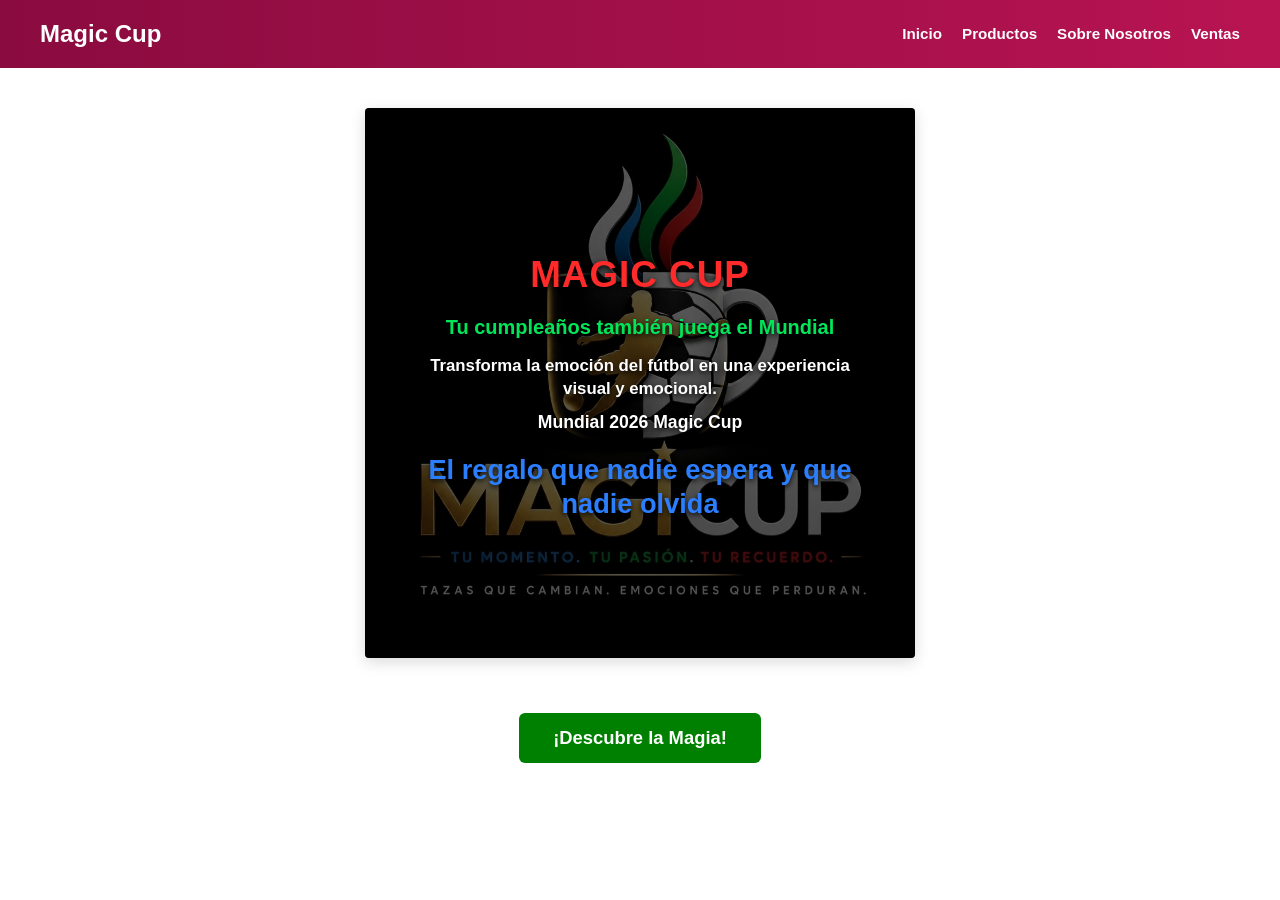
<file: index.html>
<!DOCTYPE html>
<html lang="es">
<head>
    <meta charset="UTF-8">
    <meta name="viewport" content="width=device-width, initial-scale=1.0">
    <title>Inicio - Magic Cup</title>
    <link rel="stylesheet" href="styles.css">
    <link rel="stylesheet" href="https://cdnjs.cloudflare.com/ajax/libs/font-awesome/6.4.0/css/all.min.css">
</head>
<body style="background-color: #ffffff; margin: 0; font-family: Arial, Helvetica, sans-serif;">

    <!-- BARRA DE NAVEGACIÓN -->
    <header class="navbar">
        <div class="logo">Magic Cup</div>
        <nav>
            <ul>
                <li><a href="index.html">Inicio</a></li>
                <li><a href="productos.html">Productos</a></li>
                <li><a href="nosotros.html">Sobre Nosotros</a></li>
                <li><a href="ventas.html">Ventas</a></li>
            </ul>
        </nav>
    </header>

    <!-- ÁREA PRINCIPAL CON FONDO BLANCO -->
    <main style="padding: 40px 15px; display: flex; flex-direction: column; align-items: center; justify-content: center; min-height: 80vh;">
        
        <!-- CUADRO NEGRO CENTRAL -->
        <div style="position: relative; width: 550px; max-width: 95vw; height: 550px; max-height: 95vw; background-color: #000000; border-radius: 4px; overflow: hidden; display: flex; align-items: center; justify-content: center; box-shadow: 0 4px 15px rgba(0,0,0,0.15);">
            
            <!-- IMAGEN CON OPACIDAD ATENUADA (opacity: 0.35) -->
            <img src="img/magiccup.png" alt="Magic Cup" style="position: absolute; top: 0; left: 0; width: 100%; height: 100%; object-fit: contain; opacity: 0.35; z-index: 1;">
            
            <!-- TEXTOS SUPERPUESTOS CON SOMBRA PARA MAYOR LEGIBILIDAD -->
            <div style="position: relative; z-index: 2; text-align: center; padding: 20px; width: 100%; box-sizing: border-box; text-shadow: 0 2px 5px rgba(0, 0, 0, 0.9);">
                <h1 style="color: #ff2a2a; font-size: 2.3rem; font-weight: 800; margin: 0 0 6px 0; letter-spacing: 1px;">MAGIC CUP</h1>
                
                <h2 style="color: #00e65a; font-size: 1.25rem; font-weight: 700; margin: 0 0 12px 0;">Tu cumpleaños también juega el Mundial</h2>
                
                <p style="color: #ffffff; font-size: 1.05rem; font-weight: 700; max-width: 440px; margin: 0 auto 8px auto; line-height: 1.35;">
                    Transforma la emoción del fútbol en una experiencia visual y emocional.
                </p>
                
                <p style="color: #ffffff; font-size: 1.1rem; font-weight: 700; margin: 0 auto 16px auto;">
                    Mundial 2026 Magic Cup
                </p>
                
                <h3 style="color: #2b7fff; font-size: 1.7rem; font-weight: 800; max-width: 440px; margin: 0 auto; line-height: 1.25;">
                    El regalo que nadie espera y que nadie olvida
                </h3>
            </div>
        </div>

        <!-- BOTÓN VERDE DEBAJO DEL RECUADRO -->
        <div style="margin-top: 30px; text-align: center;">
            <a href="productos.html" style="text-decoration: none;">
                <button class="btn-green" style="padding: 14px 34px; font-size: 1.15rem; border-radius: 6px; cursor: pointer; border: none; font-weight: bold; background-color: #008000; color: #ffffff;">
                    ¡Descubre la Magia!
                </button>
            </a>
        </div>

    </main>

</body>
</html>
</file>
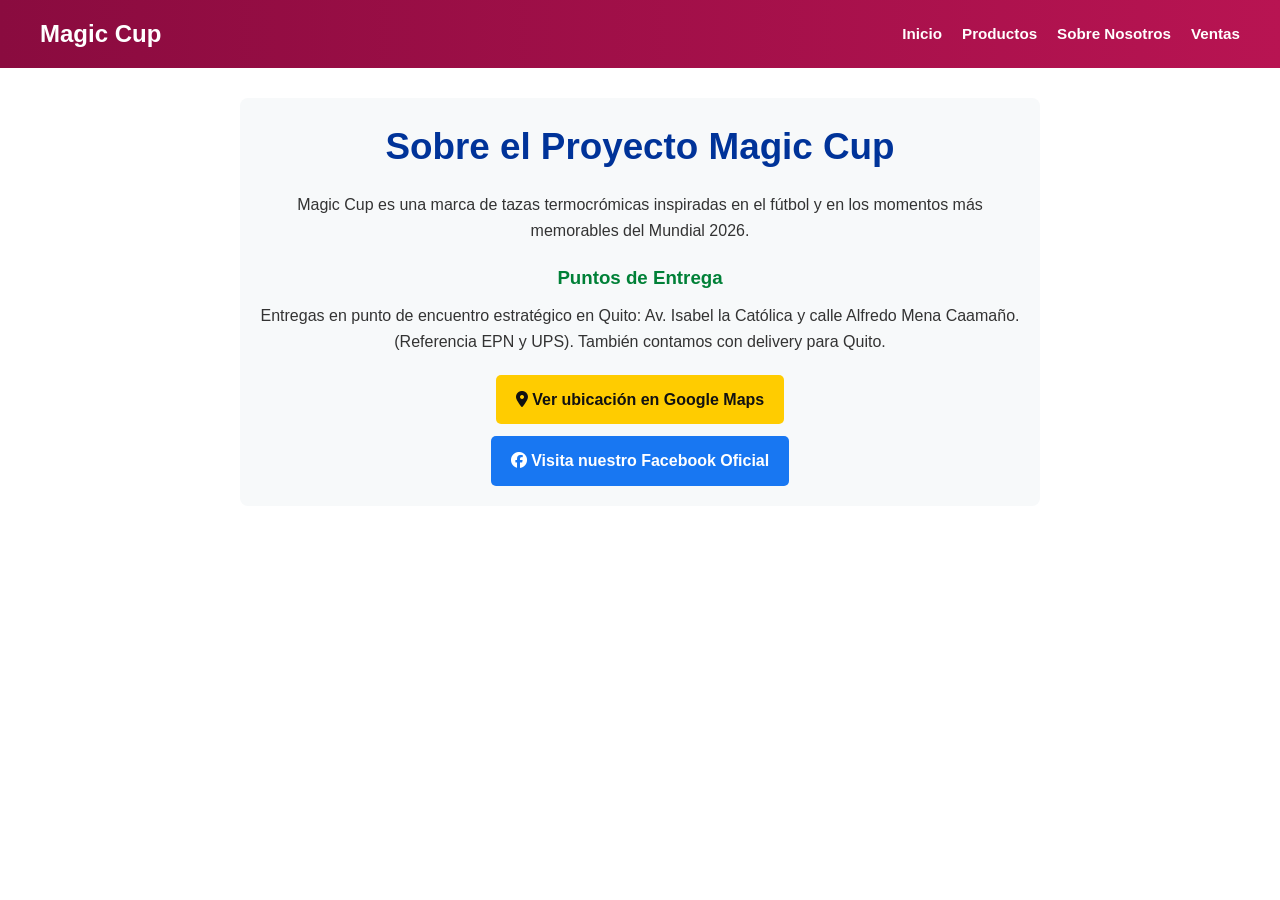
<file: nosotros.html>
<!DOCTYPE html>
<html lang="es">
<head>
    <meta charset="UTF-8">
    <meta name="viewport" content="width=device-width, initial-scale=1.0">
    <title>Sobre Nosotros - Magic Cup</title>
    <link rel="stylesheet" href="styles.css">
    <link rel="stylesheet" href="https://cdnjs.cloudflare.com/ajax/libs/font-awesome/6.4.0/css/all.min.css">
</head>
<body>

    <!-- BARRA DE NAVEGACIÓN -->
    <header class="navbar">
        <div class="logo">Magic Cup</div>
        <nav>
            <ul>
                <li><a href="index.html">Inicio</a></li>
                <li><a href="productos.html">Productos</a></li>
                <li><a href="nosotros.html">Sobre Nosotros</a></li>
                <li><a href="ventas.html">Ventas</a></li>
            </ul>
        </nav>
    </header>

    <!-- SECCIÓN SOBRE NOSOTROS -->
    <section class="section-container bg-light">
        <h2 class="section-title">Sobre el Proyecto Magic Cup</h2>
        <p class="text-center">Magic Cup es una marca de tazas termocrómicas inspiradas en el fútbol y en los momentos más memorables del Mundial 2026.</p>
        
        <div class="points-of-delivery text-center">
            <h3 class="title-green" style="margin-top: 20px;">Puntos de Entrega</h3>
            <p>Entregas en punto de encuentro estratégico en Quito: Av. Isabel la Católica y calle Alfredo Mena Caamaño. (Referencia EPN y UPS). También contamos con delivery para Quito.</p>
            
            <div class="btn-group-vertical">
                <a href="https://www.google.com/maps?q=Av.+Isabel+la+Cat%C3%B3lica+y+Alfredo+Mena+Caama%C3%B1o,+Quito" target="_blank" rel="noopener noreferrer" class="btn btn-yellow">
                    <i class="fa-solid fa-location-dot"></i> Ver ubicación en Google Maps
                </a>

                <a href="https://www.facebook.com/people/Magic-Cup-2026/61590181636372/" target="_blank" rel="noopener noreferrer" class="btn btn-blue">
                    <i class="fa-brands fa-facebook"></i> Visita nuestro Facebook Oficial
                </a>
            </div>
        </div>
    </section>

</body>
</html>
</file>
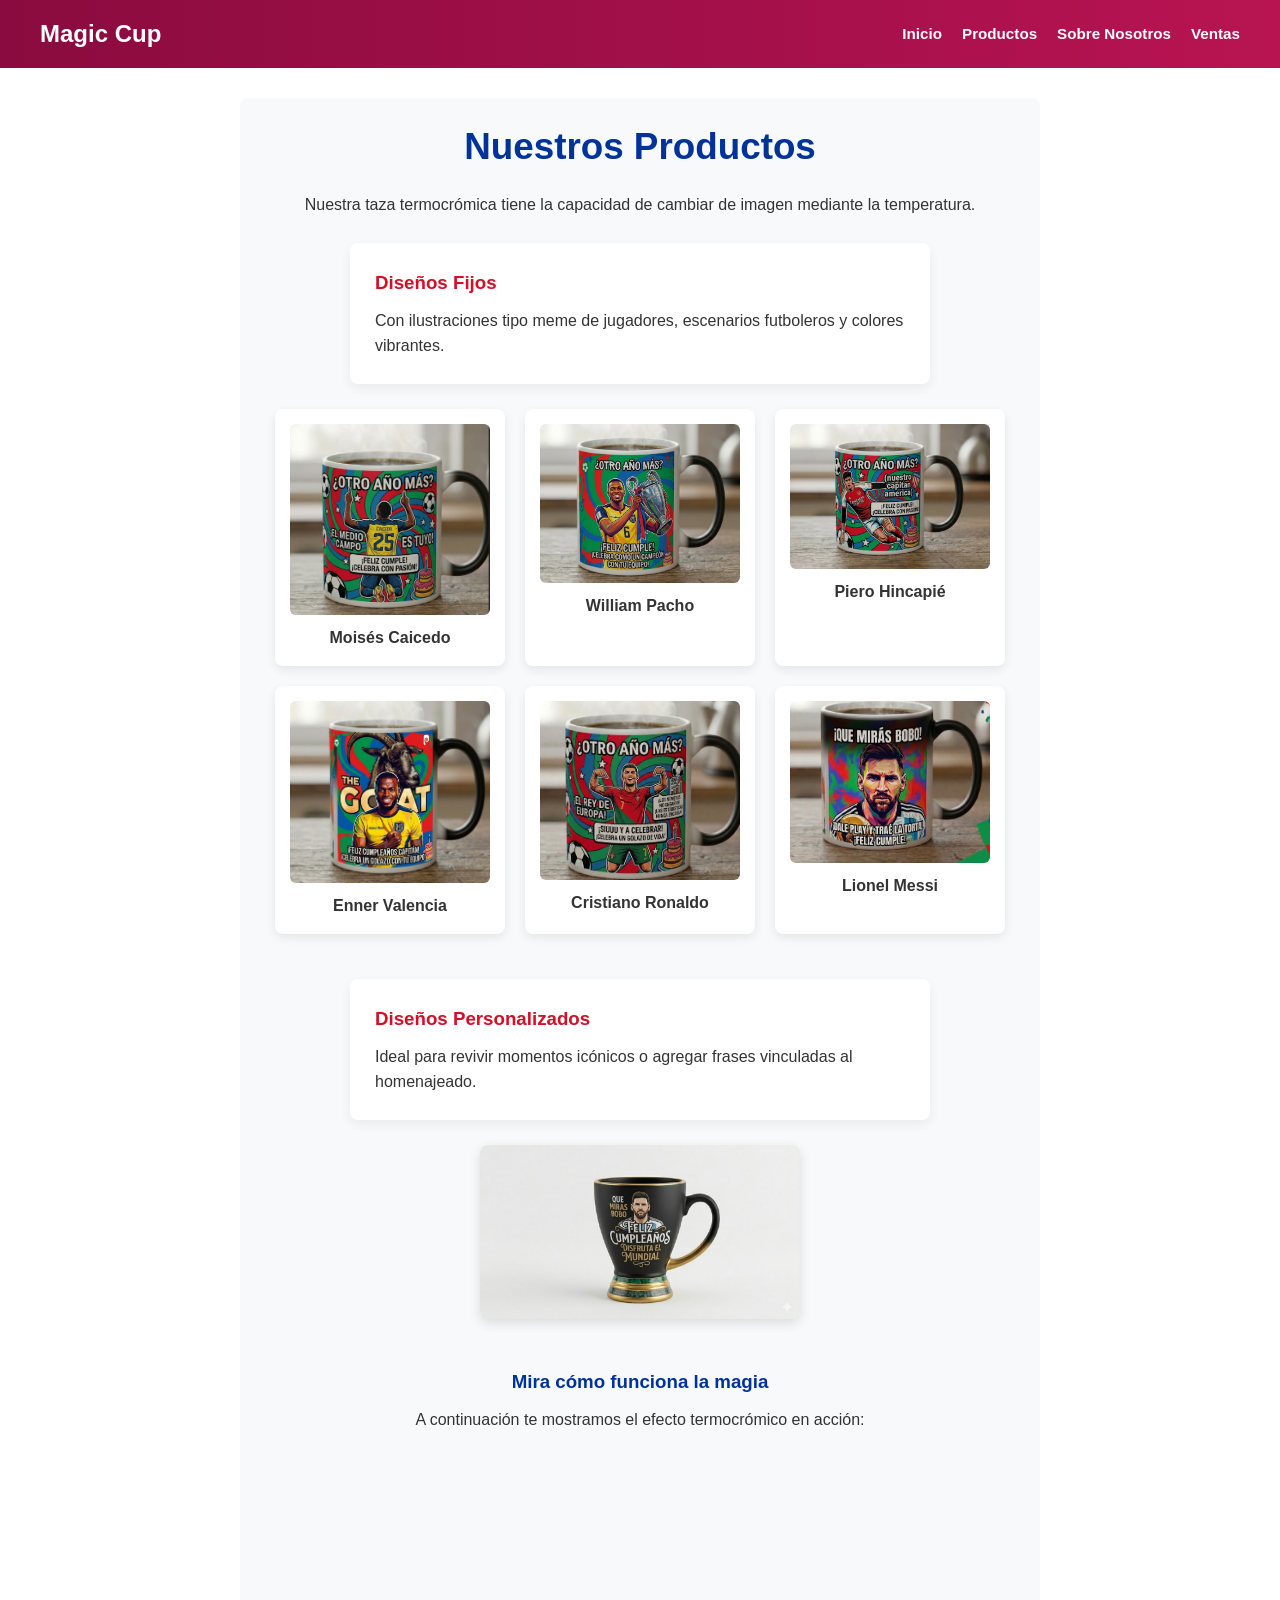
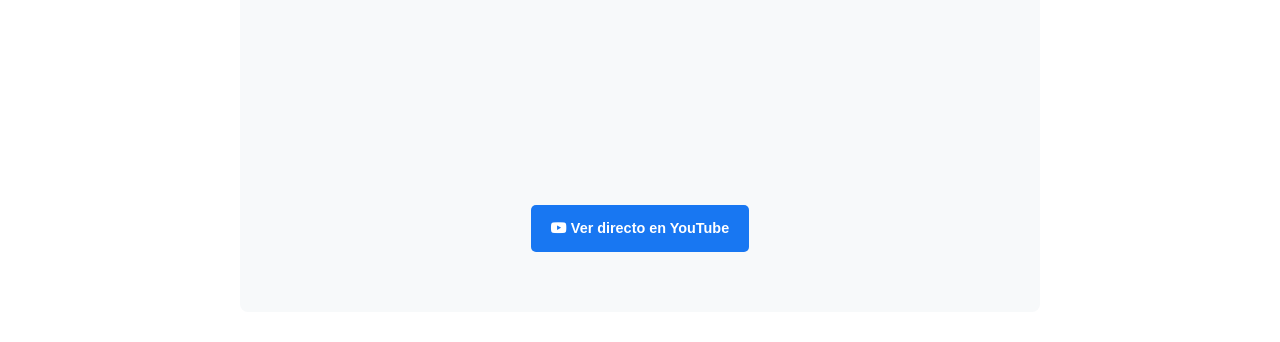
<file: productos.html>
<!DOCTYPE html>
<html lang="es">
<head>
    <meta charset="UTF-8">
    <meta name="viewport" content="width=device-width, initial-scale=1.0">
    <title>Productos - Magic Cup</title>
    <link rel="stylesheet" href="styles.css">
    <link rel="stylesheet" href="https://cdnjs.cloudflare.com/ajax/libs/font-awesome/6.4.0/css/all.min.css">
</head>
<body>

    <!-- BARRA DE NAVEGACIÓN -->
    <header class="navbar">
        <div class="logo">Magic Cup</div>
        <nav>
            <ul>
                <li><a href="index.html">Inicio</a></li>
                <li><a href="productos.html">Productos</a></li>
                <li><a href="nosotros.html">Sobre Nosotros</a></li>
                <li><a href="ventas.html">Ventas</a></li>
            </ul>
        </nav>
    </header>

    <!-- SECCIÓN PRODUCTOS -->
    <section class="section-container bg-light">
        <h2 class="section-title">Nuestros Productos</h2>
        <p class="text-center">Nuestra taza termocrómica tiene la capacidad de cambiar de imagen mediante la temperatura.</p>
        
        <!-- ENCABEZADO DISEÑOS FIJOS -->
        <div class="card card-white">
            <h3 class="title-red">Diseños Fijos</h3>
            <p>Con ilustraciones tipo meme de jugadores, escenarios futboleros y colores vibrantes.</p>
        </div>

        <!-- CUADRÍCULA DE TAZAS FIJAS (Estilos inline para no tocar styles.css) -->
        <div style="display: flex; flex-wrap: wrap; justify-content: center; gap: 20px; margin: 25px 0;">
            <div style="background: #ffffff; padding: 15px; border-radius: 8px; text-align: center; box-shadow: 0 4px 10px rgba(0,0,0,0.08); width: 230px;">
                <img src="img/moises.jpeg" alt="Taza Moisés Caicedo" style="width: 100%; border-radius: 6px; display: block;">
                <p style="margin-top: 10px; font-weight: bold; color: #333;">Moisés Caicedo</p>
            </div>
            
            <div style="background: #ffffff; padding: 15px; border-radius: 8px; text-align: center; box-shadow: 0 4px 10px rgba(0,0,0,0.08); width: 230px;">
                <img src="img/pacho.jpeg" alt="Taza William Pacho" style="width: 100%; border-radius: 6px; display: block;">
                <p style="margin-top: 10px; font-weight: bold; color: #333;">William Pacho</p>
            </div>

            <div style="background: #ffffff; padding: 15px; border-radius: 8px; text-align: center; box-shadow: 0 4px 10px rgba(0,0,0,0.08); width: 230px;">
                <img src="img/hincapie.jpeg" alt="Taza Piero Hincapié" style="width: 100%; border-radius: 6px; display: block;">
                <p style="margin-top: 10px; font-weight: bold; color: #333;">Piero Hincapié</p>
            </div>

            <div style="background: #ffffff; padding: 15px; border-radius: 8px; text-align: center; box-shadow: 0 4px 10px rgba(0,0,0,0.08); width: 230px;">
                <img src="img/eneer.jpeg" alt="Taza Enner Valencia" style="width: 100%; border-radius: 6px; display: block;">
                <p style="margin-top: 10px; font-weight: bold; color: #333;">Enner Valencia</p>
            </div>

            <div style="background: #ffffff; padding: 15px; border-radius: 8px; text-align: center; box-shadow: 0 4px 10px rgba(0,0,0,0.08); width: 230px;">
                <img src="img/cr7.jpeg" alt="Taza Cristiano Ronaldo" style="width: 100%; border-radius: 6px; display: block;">
                <p style="margin-top: 10px; font-weight: bold; color: #333;">Cristiano Ronaldo</p>
            </div>

            <div style="background: #ffffff; padding: 15px; border-radius: 8px; text-align: center; box-shadow: 0 4px 10px rgba(0,0,0,0.08); width: 230px;">
                <img src="img/messinormal.jpeg" alt="Taza Lionel Messi" style="width: 100%; border-radius: 6px; display: block;">
                <p style="margin-top: 10px; font-weight: bold; color: #333;">Lionel Messi</p>
            </div>
        </div>

        <!-- ENCABEZADO DISEÑOS PERSONALIZADOS -->
        <div class="card card-white" style="margin-top: 45px;">
            <h3 class="title-red">Diseños Personalizados</h3>
            <p>Ideal para revivir momentos icónicos o agregar frases vinculadas al homenajeado.</p>
        </div>

        <!-- TAZA DE CUMPLEAÑOS MESSI -->
        <div style="text-align: center; margin: 25px auto;">
            <img src="img/messi.jpeg" alt="Taza Personalizada Messi Cumpleaños" style="max-width: 320px; width: 100%; border-radius: 8px; box-shadow: 0 4px 12px rgba(0,0,0,0.12); display: inline-block;">
        </div>

        <!-- DEMOSTRACIÓN EN VIDEO -->
        <div class="video-container" style="text-align: center; margin-top: 40px;">
            <h3 class="title-blue">Mira cómo funciona la magia</h3>
            <p>A continuación te mostramos el efecto termocrómico en acción:</p>
            
            <div style="margin-top: 20px;">
                <iframe width="560" height="315" 
                    src="https://www.youtube.com/embed/OBNXsPs7wnk" 
                    title="Demostración Magic Cup" 
                    frameborder="0" 
                    allow="accelerometer; autoplay; clipboard-write; encrypted-media; gyroscope; picture-in-picture; web-share" 
                    allowfullscreen
                    style="border-radius: 8px; max-width: 100%;">
                </iframe>
            </div>

            <div style="margin-top: 15px;">
                <a href="https://youtu.be/OBNXsPs7wnk" target="_blank" rel="noopener noreferrer" class="btn btn-blue" style="font-size: 0.9rem;">
                    <i class="fa-brands fa-youtube"></i> Ver directo en YouTube
                </a>
            </div>
        </div>
    </section>

</body>
</html>
</file>
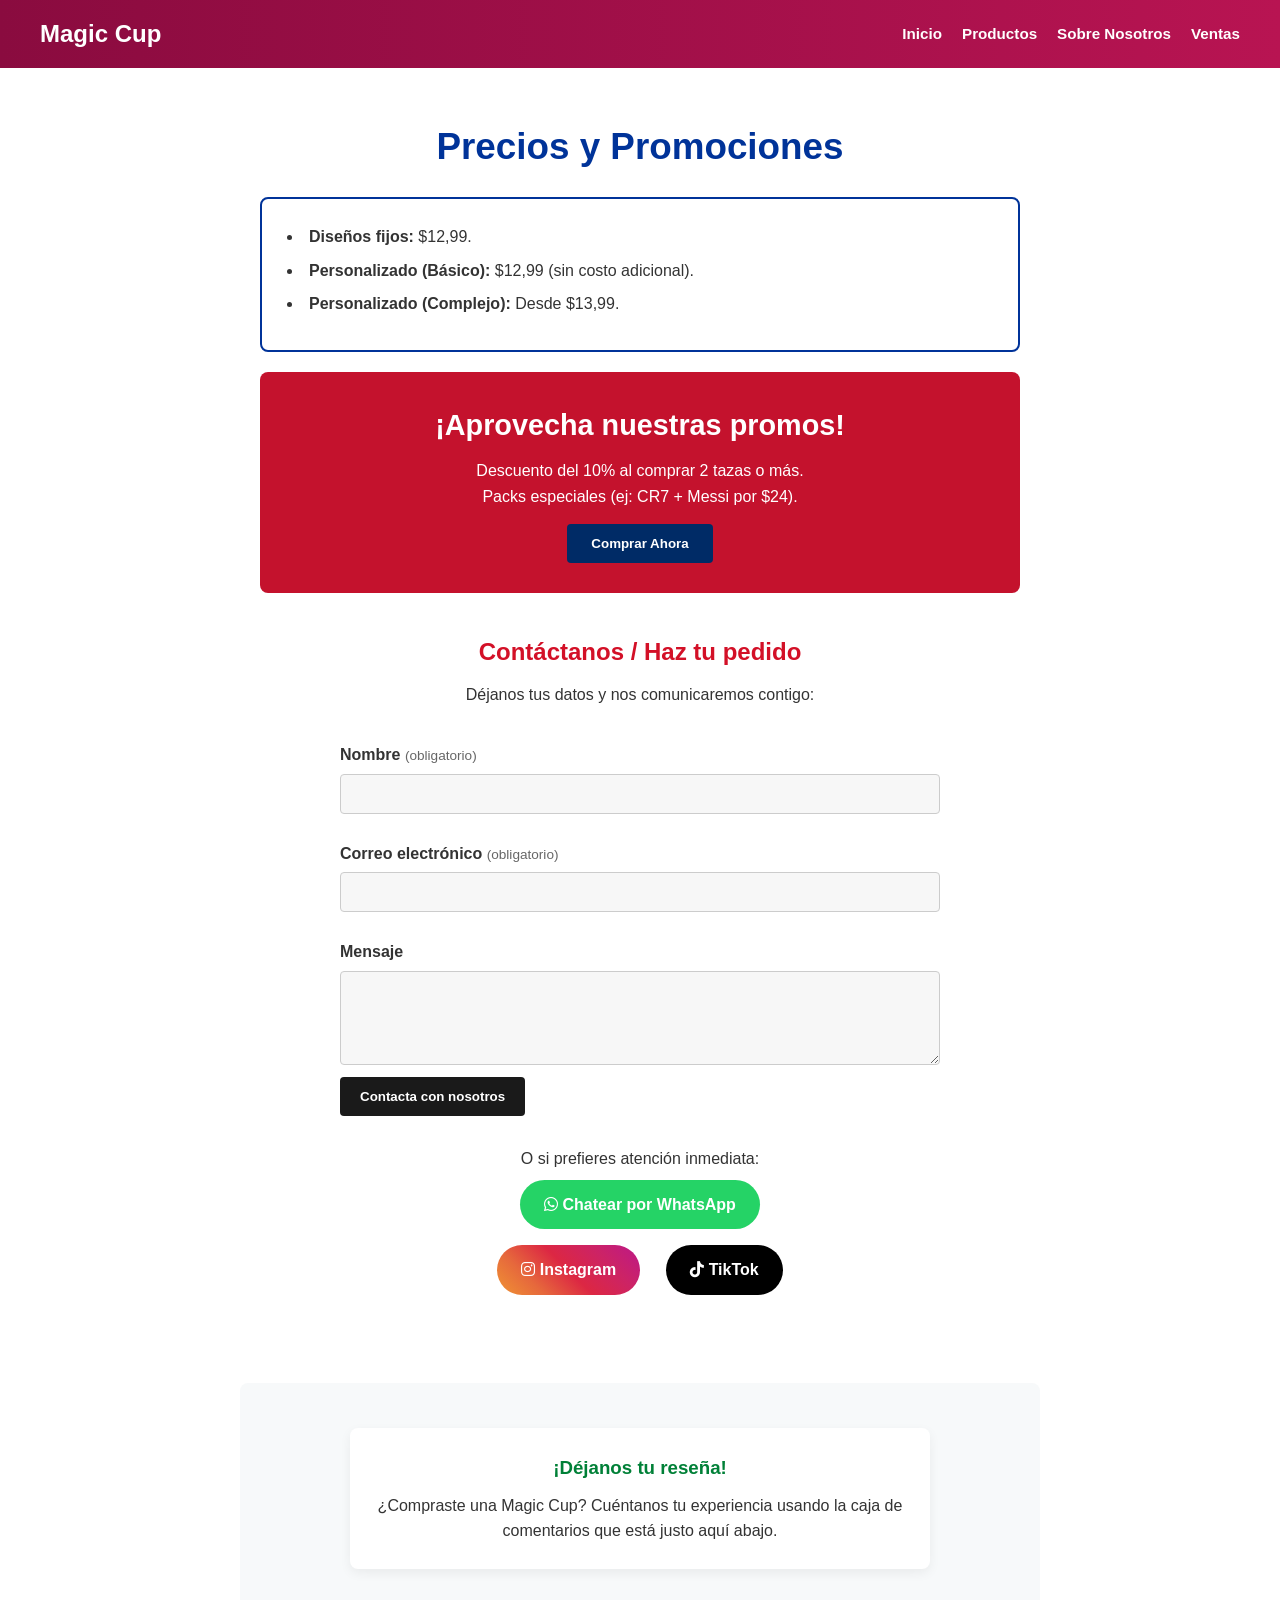
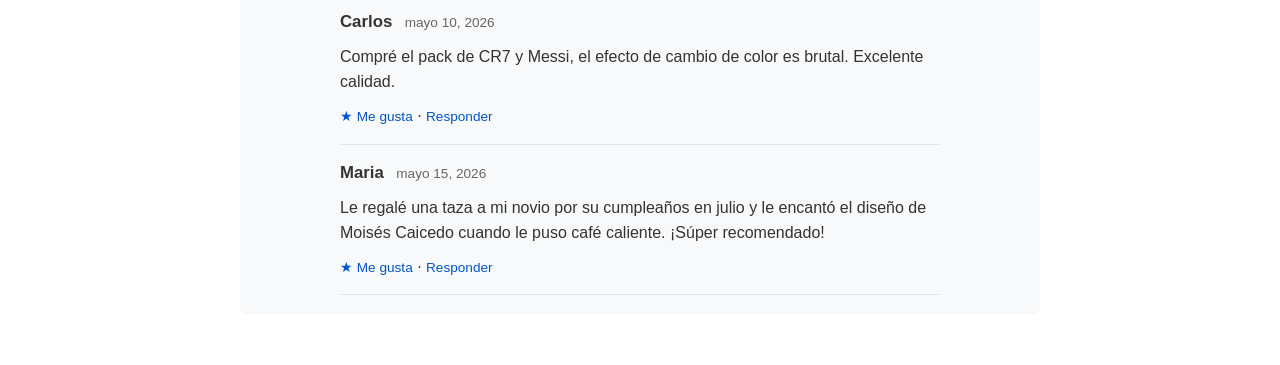
<file: ventas.html>
<!DOCTYPE html>
<html lang="es">
<head>
    <meta charset="UTF-8">
    <meta name="viewport" content="width=device-width, initial-scale=1.0">
    <title>Ventas - Magic Cup</title>
    <link rel="stylesheet" href="styles.css">
    <link rel="stylesheet" href="https://cdnjs.cloudflare.com/ajax/libs/font-awesome/6.4.0/css/all.min.css">
</head>
<body>

    <!-- BARRA DE NAVEGACIÓN -->
    <header class="navbar">
        <div class="logo">Magic Cup</div>
        <nav>
            <ul>
                <li><a href="index.html">Inicio</a></li>
                <li><a href="productos.html">Productos</a></li>
                <li><a href="nosotros.html">Sobre Nosotros</a></li>
                <li><a href="ventas.html">Ventas</a></li>
            </ul>
        </nav>
    </header>

    <!-- SECCIÓN VENTAS -->
    <section class="section-container">
        <h2 class="section-title">Precios y Promociones</h2>
        <div class="pricing-card">
            <ul>
                <li><strong>Diseños fijos:</strong> $12,99.</li>
                <li><strong>Personalizado (Básico):</strong> $12,99 (sin costo adicional).</li>
                <li><strong>Personalizado (Complejo):</strong> Desde $13,99.</li>
            </ul>
        </div>

        <div class="promo-card">
            <h3>¡Aprovecha nuestras promos!</h3>
            <p>Descuento del 10% al comprar 2 tazas o más.</p>
            <p>Packs especiales (ej: CR7 + Messi por $24).</p>
            <a href="https://api.whatsapp.com/send/?phone=59396189659&text=Hola%2C+me+interesa+comprar+una+Magic+Cup&type=phone_number&app_absent=0" target="_blank" rel="noopener noreferrer">
                <button class="btn-dark-blue">Comprar Ahora</button>
            </a>
        </div>

        <!-- FORMULARIO DE CONTACTO -->
        <div class="contact-section">
            <h2 class="title-red text-center">Contáctanos / Haz tu pedido</h2>
            <p class="text-center">Déjanos tus datos y nos comunicaremos contigo:</p>
            
            <form class="contact-form">
                <label for="nombre">Nombre <span>(obligatorio)</span></label>
                <input type="text" id="nombre" name="nombre" required>

                <label for="email">Correo electrónico <span>(obligatorio)</span></label>
                <input type="email" id="email" name="email" required>

                <label for="mensaje">Mensaje</label>
                <textarea id="mensaje" name="mensaje" rows="4"></textarea>

                <button type="submit" class="btn-black">Contacta con nosotros</button>
            </form>
        </div>

        <!-- REDES SOCIALES Y CONTACTO DIRECTO -->
        <div class="direct-contact text-center">
            <p>O si prefieres atención inmediata:</p>
            
            <a href="https://api.whatsapp.com/send/?phone=593996189659&text=Hola%2C+me+interesa+comprar+una+Magic+Cup&type=phone_number&app_absent=0" target="_blank" rel="noopener noreferrer" class="btn-social btn-whatsapp">
                <i class="fa-brands fa-whatsapp"></i> Chatear por WhatsApp
            </a>

            <div class="social-row">
                <a href="https://www.instagram.com/magic_cup2026" target="_blank" rel="noopener noreferrer" class="btn-social btn-instagram">
                    <i class="fa-brands fa-instagram"></i> Instagram
                </a>
                <a href="https://www.tiktok.com/@magic_cup2026?lang=es-419" target="_blank" rel="noopener noreferrer" class="btn-social btn-tiktok">
                    <i class="fa-brands fa-tiktok"></i> TikTok
                </a>
            </div>
        </div>
    </section>

    <!-- SECCIÓN RESEÑAS -->
    <section class="section-container bg-light" style="margin-bottom: 50px;">
        <div class="card card-white text-center">
            <h3 class="title-green">¡Déjanos tu reseña!</h3>
            <p>¿Compraste una Magic Cup? Cuéntanos tu experiencia usando la caja de comentarios que está justo aquí abajo.</p>
        </div>

        <div class="reviews-container">
            <div class="review">
                <h4>Carlos</h4>
                <span class="date">mayo 10, 2026</span>
                <p>Compré el pack de CR7 y Messi, el efecto de cambio de color es brutal. Excelente calidad.</p>
                <a href="#" class="like-link">★ Me gusta</a> · <a href="#" class="reply-link">Responder</a>
            </div>
            <div class="review">
                <h4>Maria</h4>
                <span class="date">mayo 15, 2026</span>
                <p>Le regalé una taza a mi novio por su cumpleaños en julio y le encantó el diseño de Moisés Caicedo cuando le puso café caliente. ¡Súper recomendado!</p>
                <a href="#" class="like-link">★ Me gusta</a> · <a href="#" class="reply-link">Responder</a>
            </div>
        </div>
    </section>

</body>
</html>
</file>
<file: styles.css>
* {
    margin: 0;
    padding: 0;
    box-sizing: border-box;
    font-family: Arial, Helvetica, sans-serif;
}

body {
    background-color: #ffffff;
    color: #333;
    line-height: 1.6;
}

.text-center { text-align: center; }
.title-red { color: #d31027; margin-bottom: 10px; }
.title-blue { color: #003399; margin-bottom: 10px; }
.title-green { color: #008037; margin-bottom: 10px; }
.subtitle-green { color: #00b34d; font-size: 1.2rem; margin: 10px 0; }
.highlight-blue { color: #0055ff; font-size: 1.4rem; margin-top: 15px; }

/* NAVBAR */
.navbar {
    background: linear-gradient(90deg, #8a0b3f 0%, #b81452 100%);
    color: #fff;
    padding: 15px 40px;
    display: flex;
    justify-content: space-between;
    align-items: center;
    position: sticky;
    top: 0;
    z-index: 1000;
}

.navbar .logo {
    font-size: 1.5rem;
    font-weight: bold;
}

.navbar nav ul {
    list-style: none;
    display: flex;
    gap: 20px;
}

.navbar nav a {
    color: #fff;
    text-decoration: none;
    font-weight: bold;
    font-size: 0.95rem;
}

.navbar nav a:hover {
    text-decoration: underline;
}

/* SECCIONES */
.section-container {
    max-width: 800px;
    margin: 30px auto;
    padding: 20px;
}

.bg-light {
    background-color: #f7f9fa;
    border-radius: 8px;
}

.section-title {
    color: #003399;
    text-align: center;
    font-size: 2.3rem;
    margin-bottom: 15px;
}

/* HERO INICIO */
.hero {
    background-color: #000;
    color: #fff;
    text-align: center;
    padding: 60px 20px;
}

.hero h1 {
    color: #e62020;
    font-size: 2.8rem;
    letter-spacing: 2px;
}

/* CARDS E IMÁGENES */
.card {
    background: #fff;
    padding: 25px;
    margin: 25px auto;
    border-radius: 8px;
    box-shadow: 0 4px 12px rgba(0,0,0,0.06);
    max-width: 580px;
}

.product-image-container {
    text-align: center;
    margin: 25px 0;
}

.product-img {
    max-width: 450px;
    width: 100%;
    height: auto;
    border-radius: 8px;
    box-shadow: 0 4px 12px rgba(0,0,0,0.12);
}

.video-container {
    margin: 40px auto;
    text-align: center;
}

.video-container iframe {
    width: 100%;
    max-width: 560px;
    height: 315px;
    border-radius: 8px;
    margin-top: 15px;
}

/* BOTONES */
.btn-green {
    background-color: #008000;
    color: white;
    border: none;
    padding: 14px 28px;
    font-size: 1.1rem;
    font-weight: bold;
    border-radius: 6px;
    cursor: pointer;
    margin-top: 25px;
}

.btn {
    display: inline-block;
    padding: 12px 20px;
    color: white;
    text-decoration: none;
    border-radius: 5px;
    font-weight: bold;
}

.btn-yellow { background-color: #ffcc00; color: #111; }
.btn-blue { background-color: #1877f2; }
.btn-dark-blue { background-color: #002b66; color: white; padding: 12px 24px; border: none; border-radius: 4px; font-weight: bold; cursor: pointer; margin-top: 15px; }
.btn-black { background-color: #1a1a1a; color: white; padding: 12px 20px; border: none; border-radius: 4px; font-weight: bold; cursor: pointer; align-self: flex-start; }

.btn-group-vertical {
    display: flex;
    flex-direction: column;
    align-items: center;
    gap: 12px;
    margin-top: 20px;
}

/* PRECIOS Y PROMOS */
.pricing-card {
    border: 2px solid #003399;
    border-radius: 8px;
    padding: 25px;
    margin: 20px 0;
}

.pricing-card ul {
    list-style-position: inside;
}

.pricing-card li { margin-bottom: 8px; }

.promo-card {
    background-color: #c4122d;
    color: white;
    text-align: center;
    padding: 30px;
    border-radius: 8px;
    margin: 20px 0;
}

.promo-card h3 { font-size: 1.8rem; margin-bottom: 10px; }

/* FORMULARIO */
.contact-section { margin-top: 40px; }

.contact-form {
    display: flex;
    flex-direction: column;
    max-width: 600px;
    margin: 20px auto;
}

.contact-form label {
    margin-top: 15px;
    font-weight: bold;
}

.contact-form label span {
    font-weight: normal;
    color: #666;
    font-size: 0.85rem;
}

.contact-form input, .contact-form textarea {
    width: 100%;
    padding: 10px;
    margin: 6px 0 12px;
    border: 1px solid #ccc;
    border-radius: 4px;
    background-color: #f7f7f7;
    font-size: 1rem;
}

/* REDES SOCIALES */
.direct-contact { margin: 30px 0; }

.btn-social {
    display: inline-block;
    padding: 12px 24px;
    color: white;
    text-decoration: none;
    border-radius: 25px;
    font-weight: bold;
    margin: 8px;
}

.btn-whatsapp { background-color: #25D366; }
.btn-instagram { background: linear-gradient(45deg, #f09433 0%, #e6683c 25%, #dc2743 50%, #cc2366 75%, #bc1888 100%); }
.btn-tiktok { background-color: #000; }

.social-row {
    display: flex;
    justify-content: center;
    gap: 10px;
}

/* RESEÑAS */
.reviews-container {
    max-width: 600px;
    margin: 20px auto 0;
}

.review {
    border-bottom: 1px solid #e1e4e8;
    padding: 15px 0;
}

.review h4 {
    display: inline;
    font-size: 1.05rem;
    margin-right: 8px;
}

.review .date {
    color: #666;
    font-size: 0.85rem;
}

.review p { margin: 8px 0; }

.review a {
    color: #0055cc;
    text-decoration: none;
    font-size: 0.85rem;
}
</file>
